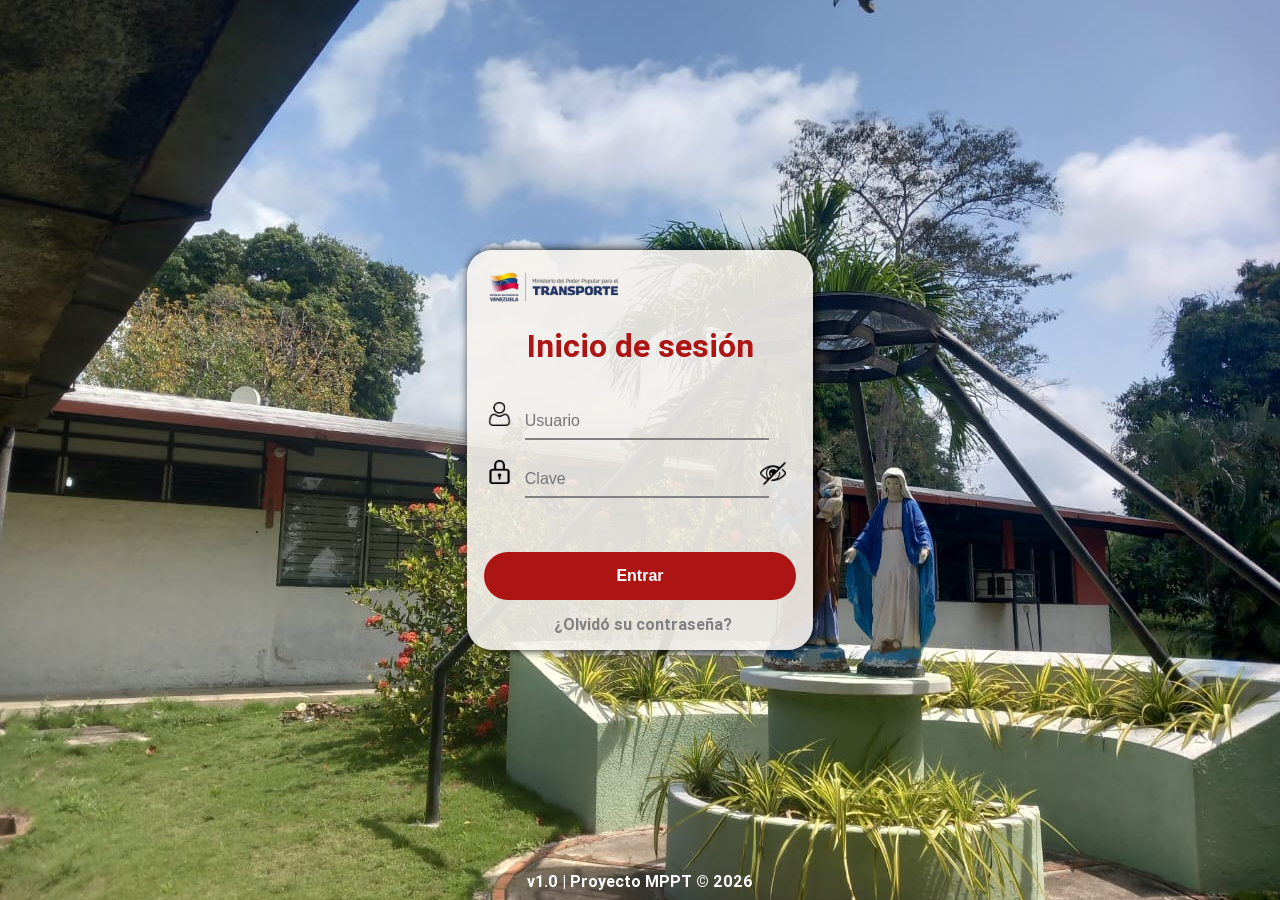
<file: index.html>
<!doctype html>
<html lang="es">
  <head>
    <meta charset="UTF-8" />
    <meta name="viewport" content="width=device-width, initial-scale=1.0" />
    <link rel="stylesheet" href="sources/css/log_styles.css" />
    <script src="sources/js/sweetalert2.all.min.js"></script>
    <script src="sources/js/validacion_usuario.js"></script>
    <title>Inicio de sesión MMPTY</title>
  </head>

  <body>
    <main class="login_container">
      <img src="sources/img/MPP_Transporte-v5.jpg" alt="logo" id="logo_img" />
      <h1>Inicio de sesión</h1>

      <div class="form">
        <form
          action="home.html"
          name="login"
          onsubmit="return validar_usr(this);"
        >
          <div class="user">
            <img src="sources/img/icon/user.png" alt="user" id="user-img" />
            <input
              placeholder="Usuario"
              type="text"
              maxlength="20"
              name="usuario"
              class="input_field"
              id="usuario_input"
              autocomplete="off"
            />
          </div>

          <div class="password">
            <img src="sources/img/icon/lock.png" alt="lock" id="lock-img" />
            <input
              placeholder="Clave"
              type="password"
              name="clave"
              class="input_field"
              maxlength="30"
              id="clave_input"
            />

            <input
              type="checkbox"
              onclick="clave_input.type = this.checked ? 'text' : 'password'"
              id="show_password"
            />

            <label for="show_password" class="check_icon">
              <img
                src="sources/img/icon/eye_close.png"
                alt="eye_close"
                id="eye-closed"
              />
              <img src="sources/img/icon/eye.png" alt="eye" id="eye-open" />
            </label>

            <a href="#" class="forgot_link">¿Olvidó su contraseña?</a>
          </div>

          <input type="submit" value="Entrar" class="login_btn" />
        </form>
      </div>
    </main>
    <span>v1.0 | Proyecto MPPT © 2026</span>
  </body>
</html>
</file>
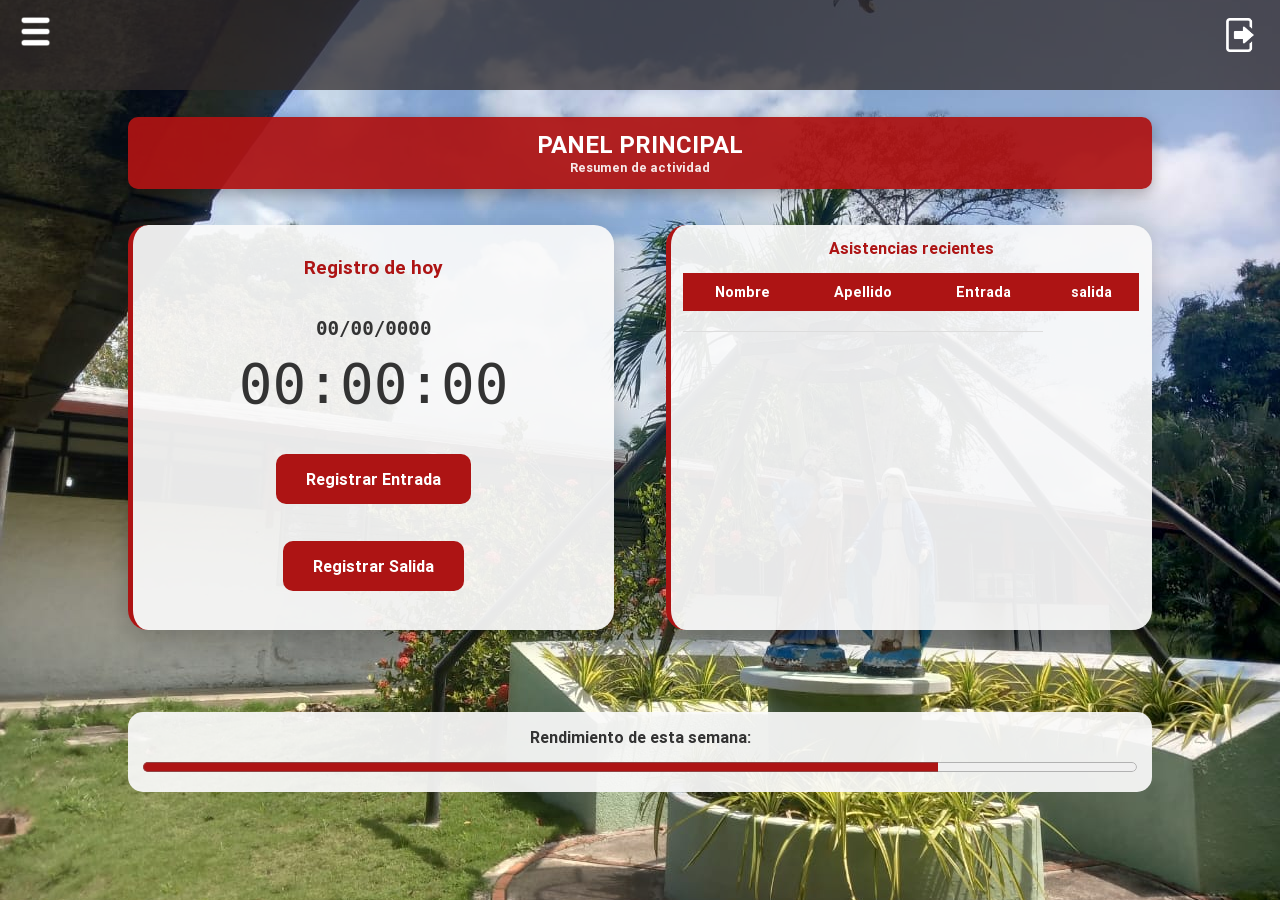
<file: home.html>
<!doctype html>
<html lang="en">
  <head>
    <meta charset="UTF-8" />
    <meta name="viewport" content="width=, initial-scale=1.0" />
    <title>Inicio</title>
    <link rel="stylesheet" href="sources/css/home_styles.css" />
    <script src="sources/js/sweetalert2.all.min.js"></script>
    <script src="sources/js/validation.js"></script>
    <script src="sources/js/validacion_salida.js"></script>
  </head>
  <body>
    <div class="top">
      <input type="checkbox" class="menu-toggle top" id="show-menu" />
      <label for="show-menu">
        <img src="sources/img/icon/bars_menu.png" alt="menu" id="bars" />
      </label>
      <a href="index.html" id="salida"
        ><img src="sources/img/icon/logout.png" alt="logout" id="log-out"
      /></a>
      <nav class="menu">
        <ul>
          <li><a id="here" href="#">Inicio</a></li>
          <li><a href="panel_reportes.html">Reportes</a></li>
          <li><a href="panel_gestion_personal.html">Gestión</a></li>
          <li><a href="pendientes.html">pendientes</a></li>
        </ul>
      </nav>
    </div>
    <div class="head">
      <h1>Panel principal</h1>
      <label for="head">Resumen de actividad</label>
    </div>
    <div class="clock-container">
      <span>Registro de hoy</span>
      <span class="date" style="color: #333">00/00/0000</span>
      <div class="clock">00:00:00</div>

      <a href="#registro-entrada" class="btn-entrada">Registrar Entrada</a>

      <a href="#registro-salida" class="btn-salida">Registrar Salida</a>
    </div>
    <div class="asistence">
      <span>Asistencias recientes </span>
      <div class="table">
        <table>
          <thead>
            <th>Nombre</th>
            <th>Apellido</th>
            <th>Entrada</th>
            <th>salida</th>
          </thead>
          <tbody>
            <tr>
              <td></td>
              <td></td>
              <td></td>
            </tr>
          </tbody>
        </table>
      </div>
    </div>
    <div class="weck-asistence">
      <label for="perfomance">Rendimiento de esta semana:</label>
      <progress id="perfomance" value="80" max="100"></progress>
    </div>

    <div id="registro-entrada" class="modal-master">
      <a href="#" class="modal-backdrop"></a>
      <div class="modal-box">
        <a href="#" class="close-x">x</a>
        <div class="modal-header">
          <i class="fa-solid fa-right-to-bracket"></i>
          <h2>Registro de Entrada</h2>
        </div>
        <form action="#" method="POST">
          <div class="input-group">
            <label>Cédula de Identidad</label>
            <input type="number" name="cedula" placeholder="Ej: 27123456" />
          </div>
          <button type="submit" class="confirm-btn in">
            Confirmar Entrada
          </button>
        </form>
      </div>
    </div>

    <div id="registro-salida" class="modal-master">
      <a href="#" class="modal-backdrop"></a>
      <div class="modal-box out">
        <a href="#" class="close-x">&times;</a>
        <div class="modal-header">
          <h2>Finalizar Jornada</h2>
        </div>
        <form action="#" method="POST">
          <p>Ingrese su cédula para registrar la hora de salida oficial.</p>
          <div class="input-group">
            <label>Cédula de Identidad</label>
            <input
              type="number"
              name="cedula"
              placeholder="Ingrese CI para marcar salida"
            />
          </div>
          <div class="input-group">
            <label>Observaciones (Opcional)</label>
            <textarea
              name="nota"
              placeholder="Alguna novedad en el turno..."
            ></textarea>
          </div>
          <button type="submit" class="confirm-btn out">
            Confirmar Salida
          </button>
        </form>
      </div>
    </div>
  </body>
</html>
</file>
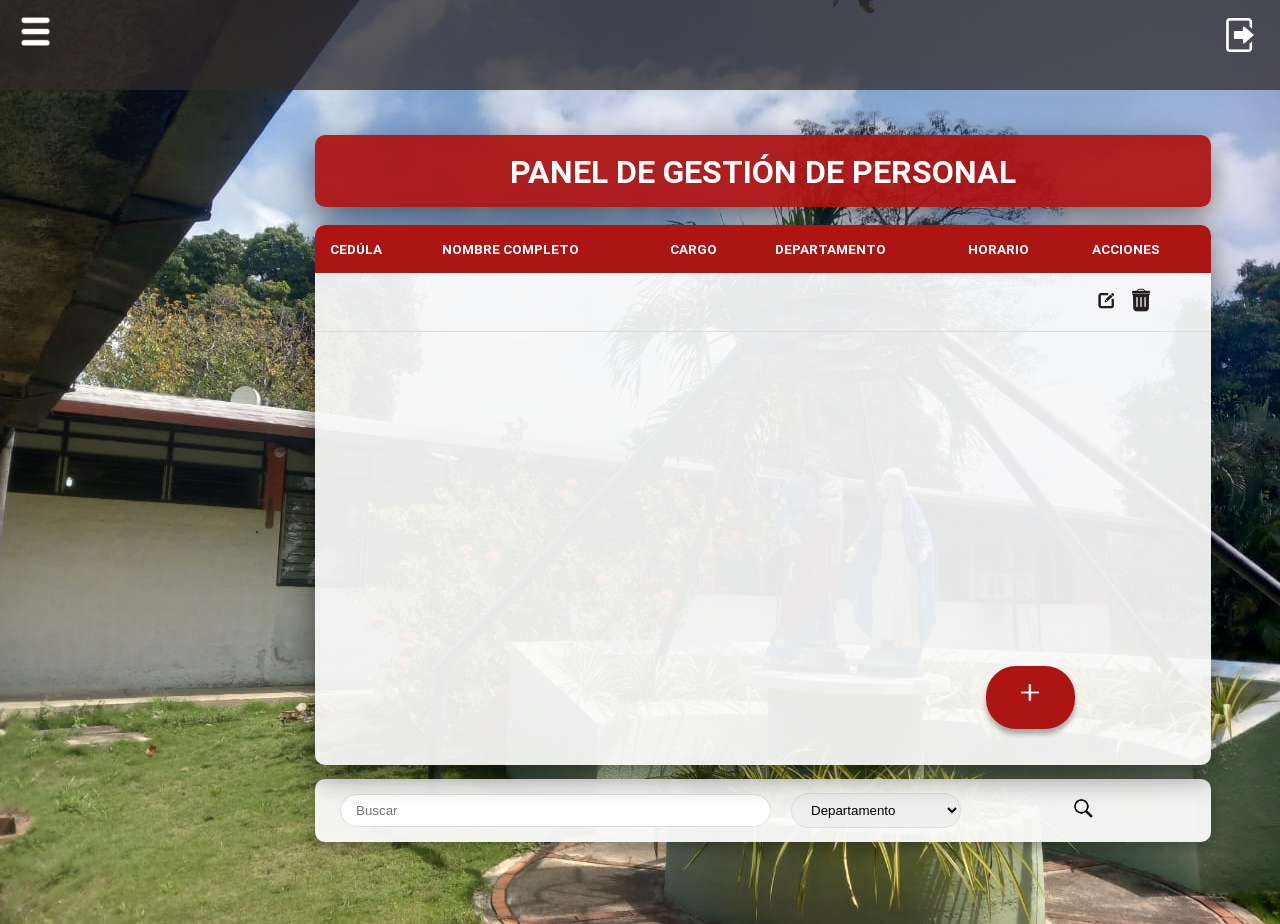
<file: panel_gestion_personal.html>
<!doctype html>
<html lang="es">
  <head>
    <meta charset="UTF-8" />
    <meta name="viewport" content="width=device-width, initial-scale=1.0" />

    <title>Gestión de Personal</title>
    <script src="sources/js/sweetalert2.all.min.js"></script>
    <script src="sources/js/validation.js"></script>
    <script src="sources/js/validacion_salida.js"></script>
    <script src="sources/js/validacion_fechas.js"></script>
    <link rel="stylesheet" href="sources/css/ges_styles.css" />
  </head>

  <body>
    <div class="top">
      <input type="checkbox" class="menu-toggle top" id="show-menu" />
      <label for="show-menu">
        <img src="sources/img/icon/bars_menu.png" alt="menu" id="bars" />
      </label>
      <a href="index.html" id="salida"
        ><img src="sources/img/icon/logout.png" alt="logout" id="log-out"
      /></a>
      <nav class="menu">
        <ul>
          <li><a href="home.html">Inicio</a></li>
          <li><a href="panel_reportes.html">Reportes</a></li>
          <li><a href="#" id="here">Gestión</a></li>
          <li><a href="pendientes.html">pendientes</a></li>
        </ul>
      </nav>
    </div>
    <div class="head">
      <h1>PANEL DE GESTIÓN DE PERSONAL</h1>
    </div>

    <a href="#modal-gestion-personal" class="add-employed">
      <img src="sources/img/icon/plus_icon.png" alt="Añadir_empleado" />
    </a>
    <div class="search">
      <form>
        <input
          type="text"
          class="searcher"
          placeholder="Buscar"
          maxlength="50"
        />

        <select id="departament">
          <option disabled selected>Departamento</option>
          <option>Administración</option>
          <option>Tecnología</option>
          <option>Recursos Humanos</option>
        </select>

        <button class="search-button">
          <img src="sources/img/icon/search.png" alt="buscar" id="search" />
        </button>
      </form>
    </div>
    <div class="table">
      <table>
        <thead>
          <tr>
            <th>CEDÚLA</th>
            <th>NOMBRE COMPLETO</th>
            <th>CARGO</th>
            <th>DEPARTAMENTO</th>
            <th>HORARIO</th>
            <th>ACCIONES</th>
          </tr>
        </thead>

        <tbody>
          <tr>
            <td></td>
            <td></td>
            <td></td>
            <td></td>
            <td></td>

            <td>
              <div class="action">
                <img src="sources/img/icon/edit.png" alt="edit" />
                <img src="sources/img/icon/trash.png" alt="" />
              </div>
            </td>
          </tr>
        </tbody>
      </table>
    </div>
    <div id="modal-gestion-personal" class="modal-master">
      <<a href="#" class="modal-backdrop"></a>

      <div class="modal-box master-mppt-personal">
        <a href="#" class="close-x">&times;</a>

        <div class="modal-header">
          <h2
            style="
              font-size: 1.1rem;
              border-bottom: 2px solid #ad1414;
              padding-bottom: 10px;
            "
          >
            REGISTRO DE PERSONAL (OFERTA DE SERVICIOS)
          </h2>
        </div>

        <form action="#" method="POST">
          <div class="section-title">A. IDENTIFICACIÓN GENERAL</div>

          <div class="form-row">
            <div class="input-group" style="flex: 2">
              <label>APELLIDOS Y NOMBRES:</label>
              <input
                type="text"
                name="apellidos_nombres"
                placeholder="Nombre completo
                "
                maxlength="60"
              />
            </div>
            <div class="input-group" style="flex: 1">
              <label>CÉDULA DE IDENTIDAD:</label>
              <input
                type="text"
                name="cedula_identidad"
                placeholder="V-00000000"
                maxlength="11"
                value="V-"
              />
            </div>
          </div>

          <div class="form-row">
            <div class="input-group" style="flex: 1">
              <label>FECHA DE NACIMIENTO:</label>
              <input type="date" name="fecha_nacimiento" id="f-nac" />
            </div>
            <div class="input-group" style="flex: 1">
              <label>ESTADO CIVIL:</label>
              <select name="estado_civil">
                <option value="soltero">Soltero(a)</option>
                <option value="casado">Casado(a)</option>
                <option value="divorciado">Divorciado(a)</option>
                <option value="viudo">Viudo(a)</option>
              </select>
            </div>
            <div class="input-group" style="flex: 1">
              <label>TELÉFONO DE CONTACTO:</label>
              <input
                type="text"
                maxlength="13"
                name="telefono"
                placeholder="04XX-XXXXXXX"
              />
            </div>
          </div>

          <div class="input-group">
            <label>DIRECCIÓN HABITACIONAL COMPLETA:</label>
            <input
              type="text"
              name="direccion_hab"
              placeholder="Calle, Sector, Municipio, Estado"
            />
          </div>

          <div class="section-title">B. NIVEL EDUCATIVO Y CARGO</div>

          <div class="form-row">
            <div class="input-group" style="flex: 1.5">
              <label>ÚLTIMO NIVEL EDUCATIVO APROBADO:</label>
              <select name="nivel_educativo">
                <option value="primaria">Primaria</option>
                <option value="media_general">
                  Educación Media (Bachiller)
                </option>
                <option value="tsu">
                  Técnico Superior Universitario (TSU)
                </option>
                <option value="universitario">
                  Universitario / Ingeniero / Lic.
                </option>
                <option value="postgrado">Post-Grado / Maestría</option>
              </select>
            </div>

            <div class="input-group" style="flex: 1.5">
              <label>DENOMINACIÓN DEL CARGO PROPUESTO:</label>
              <select name="select-cargo" id="cargo-select">
                <option disabled selected>Seleccione un cargo</option>
                <option value="tecnicoii">Tecnico II</option>
                <option value="profesionaliii">Profesional III</option>
                <option value="vigilante">Vigilante</option>
                <option value="auxiliar">
                  Auxiliar de servicios de oficina
                </option>
                <option value="supervisor">
                  Supervisor de servicios especializados
                </option>
                <option value="jefe">Jefe de division administrativa</option>
              </select>
            </div>
          </div>

          <div class="section-title">C. DATOS DE INGRESO Y ANTIGÜEDAD</div>

          <div class="form-row">
            <div class="input-group" style="flex: 1">
              <label>FECHA INGRESO ADM. PÚBLICA:</label>
              <input type="date" name="ingreso_adm_publica" />
            </div>
            <div class="input-group" style="flex: 1">
              <label>FECHA INGRESO MPPT:</label>
              <input type="date" name="ingreso_mppt" />
            </div>
            <div class="input-group" style="flex: 0.8">
              <label>TIEMPO SERVICIO (AÑOS):</label>
              <input
                type="number"
                name="tiempo_servicio_anos"
                min="0"
                max="100"
                placeholder="0"
                readonly
              />
            </div>
          </div>

          <div class="form-row">
            <div class="input-group">
              <label>UBICACIÓN ADMINISTRATIVA ASIGNADA:</label>
              <select id="ubicacion_admin">
                <option disabled selected>Seleccione una opción</option>
                <option value="d-admin" disabled>
                  División administrativa
                </option>
                <option value="coord-rh">Coordinación de gestion humana</option>
                <option value="coord-ac">
                  Coordinación de atención al ciudadano
                </option>
                <option value="coord-sg">
                  Coordinación de servicios generales
                </option>
                <option value="div-mantenimiento" disabled>
                  División de infraestructura y mantenimiento víal
                </option>
                <option value="coord-inf">
                  Coordinaciónde infraestructura
                </option>
                <option value="coord-mant">
                  Coordinación de mantenimiento vial
                </option>
                <option value="div-op" disabled>
                  División de operaciones del sistema de transporte superficial
                </option>
                <option value="coord-seg">
                  Coordinación de seguimiento y actualización de operaciones del
                  sistema de transporte
                </option>
                <option value="coord-at">
                  Coordinacion de atención al transportista
                </option>
              </select>
            </div>
            <div class="checkbox-ges-per" style="flex: 1">
              <label
                >EMPLEADO
                <input
                  type="radio"
                  name="tipo_personal"
                  value="empleado"
                  checked
              /></label>
              <label
                >OBRERO <input type="radio" name="tipo_personal" value="obrero"
              /></label>
            </div>
          </div>

          <button type="submit" class="confirm-btn">
            REGISTRAR EN EL SISTEMA
          </button>
        </form>
      </div>
    </div>
  </body>
</html>
</file>
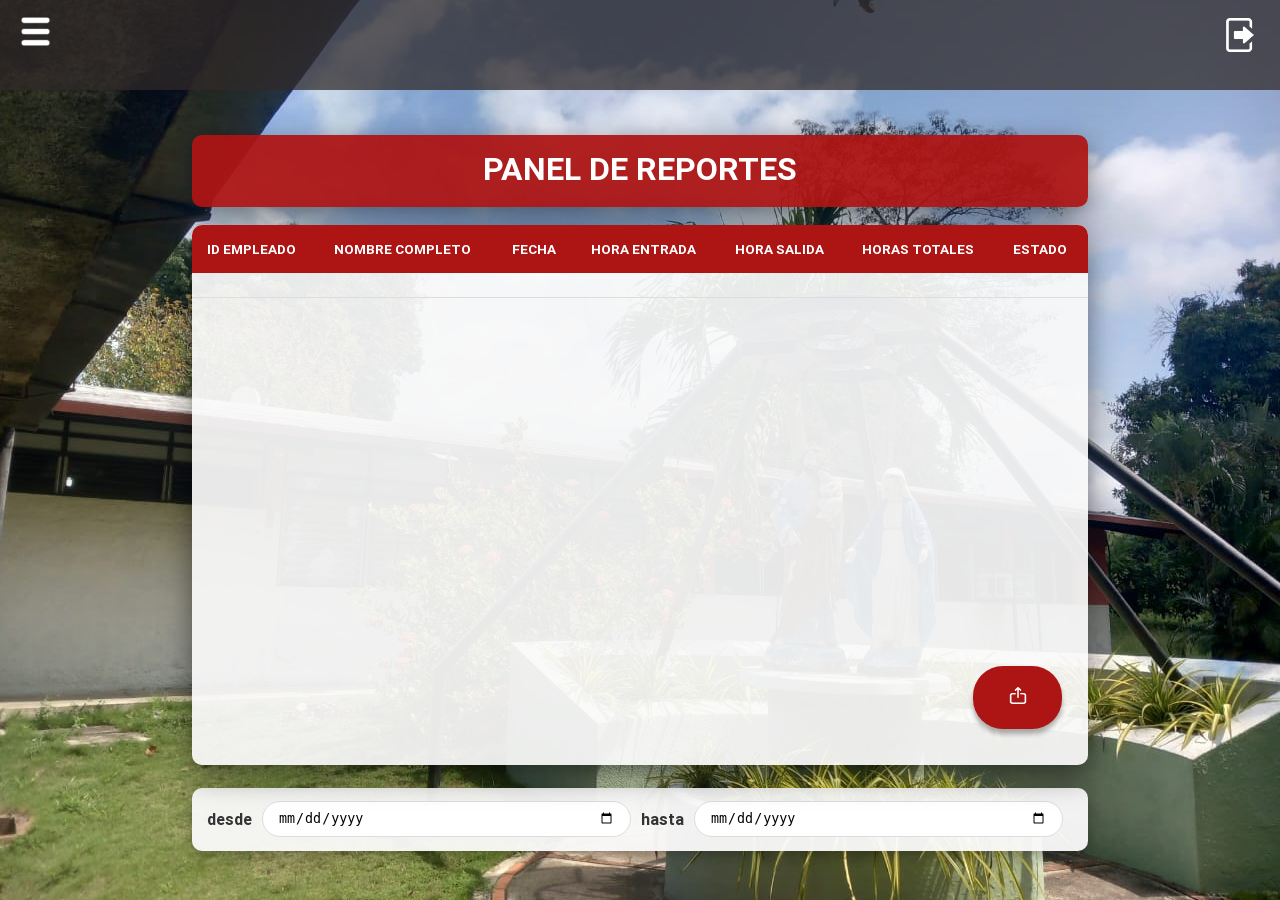
<file: panel_reportes.html>
<!doctype html>
<html lang="es">
  <head>
    <meta charset="UTF-8" />
    <meta name="viewport" content="width=device-width, initial-scale=1.0" />

    <title>Panel de Reportes</title>

    <link rel="stylesheet" href="sources/css/rep_styles.css" />
    <script src="sources/js/sweetalert2.all.min.js"></script>
    <script src="sources/js/validacion_salida.js"></script>
  </head>

  <body>
    <div class="top">
      <input type="checkbox" class="menu-toggle top" id="show-menu" />
      <label for="show-menu">
        <img src="sources/img/icon/bars_menu.png" alt="menu" id="bars" />
      </label>
      <a href="index.html" id="salida"
        ><img src="sources/img/icon/logout.png" alt="logout" id="log-out"
      /></a>
      <nav class="menu">
        <ul>
          <li><a href="home.html">Inicio</a></li>
          <li><a id="here" href="#">Reportes</a></li>
          <li><a href="panel_gestion_personal.html">Gestión</a></li>
          <li><a href="pendientes.html">pendientes</a></li>
        </ul>
      </nav>
    </div>
    <div class="head">
      <h1 style="margin-top: 10px">PANEL DE REPORTES</h1>
    </div>

    <div class="search">
      <span>desde</span>
      <input type="date" class="searcher" />

      <span>hasta</span>
      <input type="date" class="searcher" />
    </div>

    <div class="table">
      <table>
        <thead>
          <tr>
            <th>ID EMPLEADO</th>
            <th>NOMBRE COMPLETO</th>
            <th>FECHA</th>
            <th>HORA ENTRADA</th>
            <th>HORA SALIDA</th>
            <th>HORAS TOTALES</th>
            <th>ESTADO</th>
          </tr>
        </thead>

        <tbody>
          <tr>
            <td></td>
            <td></td>
            <td></td>
            <td></td>
            <td></td>
            <td></td>
            <td></td>
          </tr>
        </tbody>
      </table>
    </div>
    <button id="export-button" class="export">
      <img src="sources/img/icon/export_icon.png" alt="Exportar" />
    </button>
    <label for="export-button">Exportar PDF/EXCEL</label>
  </body>
</html>
</file>
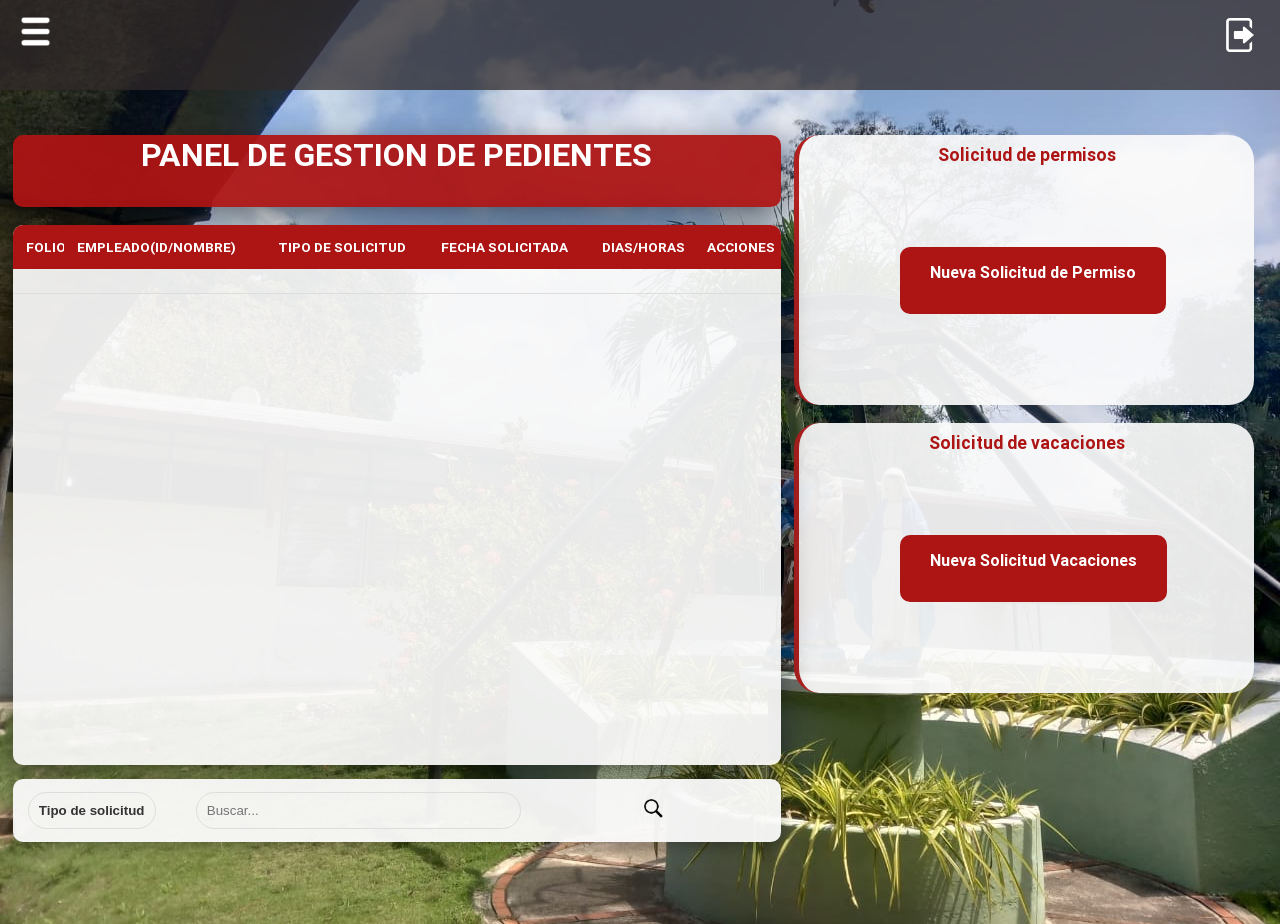
<file: pendientes.html>
<!doctype html>
<html lang="en">
  <head>
    <meta charset="UTF-8" />
    <meta name="viewport" content="width=device-width, initial-scale=1.0" />
    <title>Pendientes</title>
    <link rel="stylesheet" href="sources/css/pen_styles.css" />
    <script src="sources/js/sweetalert2.all.min.js"></script>
    <script src="sources/js/validacion_salida.js"></script>
    <script src="sources/js/validation.js"></script>
    <script src="sources/js/validacion_fechas.js"></script>
  </head>
  <body>
    <div class="top">
      <input type="checkbox" class="menu-toggle top" id="show-menu" />
      <label for="show-menu">
        <img src="sources/img/icon/bars_menu.png" alt="menu" id="bars" />
      </label>
      <a href="index.html" id="salida"
        ><img src="sources/img/icon/logout.png" alt="logout" id="log-out"
      /></a>
      <nav class="menu">
        <ul>
          <li><a href="home.html"> Inicio</a></li>
          <li><a href="panel_reportes.html"> Reportes</a></li>
          <li>
            <a href="panel_gestion_personal.html"> Gestión</a>
          </li>
          <li>
            <a href="#" id="here"> pendientes</a>
          </li>
        </ul>
      </nav>
    </div>

    <div class="head"><h1>PANEL DE GESTION DE PEDIENTES</h1></div>
    <div class="permisse">
      <label for="permisse">Solicitud de permisos</label>

      <a href="#modal-permiso-oficial" class="btn-solicitud"
        >Nueva Solicitud de Permiso</a
      >
    </div>
    <div class="vacation">
      <label for="vacation">Solicitud de vacaciones</label>
      <a href="#modal-vacaciones-oficial" class="btn-solicitud"
        >Nueva Solicitud Vacaciones</a
      >
    </div>
    <div class="table">
      <table class="solicit-table">
        <thead>
          <tr>
            <th>folio</th>
            <th>Empleado(ID/Nombre)</th>
            <th>Tipo de solicitud</th>
            <th>Fecha solicitada</th>
            <th>Dias/horas</th>
            <th>Acciones</th>
          </tr>
        </thead>
        <tbody>
          <tr>
            <td></td>
            <td></td>
            <td></td>
            <td></td>
            <td></td>
            <td></td>
          </tr>
        </tbody>
      </table>
    </div>
    <div class="search">
      <form action="">
        <select name="type-solicited" id="type-solicited">
          <option value="" selected>Tipo de solicitud</option>
          <option value="permiso">Persmiso</option>
          <option value="vacacion">Vacaciones</option>
        </select>
        <label for="type-solicited"
          ><i class="fa-solid fa-angle-down"></i
        ></label>
        <input
          type="search"
          maxlength="50"
          placeholder="Buscar..."
          class="searcher"
        />
        <button class="search-button">
          <img src="sources/img/icon/search.png" alt="buscar" id="search" />
        </button>
      </form>
    </div>

    <div id="modal-permiso-oficial" class="modal-master">
      <a href="#" class="modal-backdrop"></a>
      <div class="modal-box master-mppt">
        <a href="#" class="close-x">&times;</a>

        <div class="modal-header">
          <h2
            style="
              font-size: 1.1rem;
              border-bottom: 2px solid #ad1414;
              padding-bottom: 10px;
            "
          >
            SOLICITUD Y AUTORIZACIÓN DE PERMISOS
          </h2>
        </div>

        <form action="" method="POST">
          <div class="form-row">
            <div class="input-group" style="flex: 2">
              <label>APELLIDO Y NOMBRE:</label>
              <input
                type="text"
                name="nombre_completo"
                placeholder="Nombre completo"
                maxlength="50"
              />
            </div>
            <div class="input-group" style="flex: 1">
              <label>C.I.:</label>
              <input
                type="number"
                name="cedula"
                placeholder="V-1.234.567"
                max="99999999"
              />
            </div>
          </div>

          <div class="form-row">
            <div class="input-group" style="flex: 2">
              <label>CARGO QUE DESEMPEÑA:</label>
              <select name="select-cargo" id="cargo-select">
                <option disabled selected>Seleccione un cargo</option>
                <option value="tecnicoii">Tecnico II</option>
                <option value="profesionaliii">Profesional III</option>
                <option value="vigilante">Vigilante</option>
                <option value="auxiliar">
                  Auxiliar de servicios de oficina
                </option>
                <option value="supervisor">
                  Supervisor de servicios especializados
                </option>
                <option value="jefe">Jefe de division administrativa</option>
              </select>
            </div>
            <div class="input-group" style="flex: 1">
              <label>CODIGO DE NOMINA:</label>
              <input type="text" name="codigo" placeholder="Ej: 1234" />
            </div>
          </div>

          <div class="input-group">
            <label>DIVISIÓN ADMINISTRATIVA:</label>
            <select id="departament">
              <option disabled selected>Seleccione una opción</option>
              <option value="d-admin" disabled>División administrativa</option>
              <option value="coord-rh">Coordinación de gestion humana</option>
              <option value="coord-ac">
                Coordinación de atención al ciudadano
              </option>
              <option value="coord-sg">
                Coordinación de servicios generales
              </option>
              <option value="div-mantenimiento" disabled>
                División de infraestructura y mantenimiento víal
              </option>
              <option value="coord-inf">Coordinaciónde infraestructura</option>
              <option value="coord-mant">
                Coordinación de mantenimiento vial
              </option>
              <option value="div-op" disabled>
                División de operaciones del sistema de transporte superficial
              </option>
              <option value="coord-seg">
                Coordinación de seguimiento y actualización de operaciones del
                sistema de transporte
              </option>
              <option value="coord-at">
                Coordinacion de atención al transportista
              </option>
            </select>

            <div class="checkbox-type-employed" style="flex: 1">
              <label style="font-size: 0.6rem"
                >EMPLEADO
                <input
                  type="radio"
                  name="tipo_personal"
                  value="empleado"
                  checked
              /></label>
              <label style="font-size: 0.6rem"
                >OBRERO <input type="radio" name="tipo_personal" value="obrero"
              /></label>
            </div>
          </div>

          <div
            class="form-row"
            style="background: #eee; padding: 10px; border-radius: 8px"
          >
            <div class="input-group" style="flex: 1">
              <label>DESDE:</label>
              <input type="date" name="fecha_desde" class="pri-fecha" />
            </div>
            <div class="input-group" style="flex: 1">
              <label>HASTA:</label>
              <input type="date" name="fecha_hasta" class="sec-fecha" />
            </div>

            <div
              class="checkbox-group"
              style="
                flex: 1.5;
                display: flex;
                align-items: center;
                justify-content: space-around;
                gap: 5px;
              "
            >
              <div class="check-item">
                <label>MAÑANA</label>
                <input type="radio" name="horario" value="manana" />
              </div>
              <div class="check-item">
                <label>TARDE</label>
                <input type="radio" name="horario" value="tarde" />
              </div>
              <div class="check-item">
                <label>TODO EL DIA</label>
                <input type="radio" name="horario" value="todo_dia" />
              </div>
            </div>
          </div>

          <div class="input-group" style="margin-top: 15px">
            <label>MOTIVO DE LA JUSTIFICACIÓN (Jefe Inmediato):</label>
            <textarea
              name="justificacion"
              rows="3"
              placeholder="Indique el motivo detallado..."
            ></textarea>
          </div>

          <button type="submit" class="confirm-btn">GENERAR SOLICITUD</button>
        </form>
      </div>
    </div>

    <div id="modal-vacaciones-oficial" class="modal-master">
      <a href="#" class="modal-backdrop"></a>
      <div class="modal-box master-mppt-vaca">
        <a href="#" class="close-x">&times;</a>

        <div class="modal-header">
          <h2
            style="
              font-size: 1rem;
              border-bottom: 2px solid #ad1414;
              padding-bottom: 10px;
            "
          >
            SOLICITUD Y APROBACIÓN DE VACACIONES
          </h2>
        </div>

        <form action="#" method="POST" onsubmit="return mayor_edad(this);">
          <div class="form-row">
            <div class="input-group" style="flex: 2">
              <label>1. LUGAR:</label>
              <input
                type="text"
                name="lugar"
                placeholder="Sede de mmpt"
                value="independencia-Yaracuy"
                maxlength="50"
              />
            </div>
            <div class="input-group" style="flex: 1">
              <label>2. FECHA:</label>
              <input type="date" name="fecha_solicitud" />
            </div>
            <div class="checkbox-group-vaca" style="flex: 1">
              <label style="font-size: 0.6rem"
                >EMPLEADO
                <input
                  type="radio"
                  name="tipo_personal"
                  value="empleado"
                  checked
              /></label>
              <label style="font-size: 0.6rem"
                >OBRERO <input type="radio" name="tipo_personal" value="obrero"
              /></label>
            </div>
          </div>

          <div class="form-row">
            <div class="input-group" style="flex: 2">
              <label>3. APELLIDOS Y NOMBRES:</label>
              <input
                type="text"
                name="nombres"
                placeholder="Nombre completo"
                max="50"
              />
            </div>
            <div class="input-group" style="flex: 1">
              <label>4. CÉDULA DE IDENTIDAD:</label>
              <input type="text" name="ci" placeholder="V-00.000.000" />
            </div>
          </div>

          <div class="form-row">
            <div class="input-group" style="flex: 2">
              <label>5. DENOMINACIÓN AL CARGO:</label>
              <select name="select-cargo" id="cargo-select">
                <option disabled selected>Seleccione un cargo</option>
                <option value="tecnicoii">Tecnico II</option>
                <option value="profesionaliii">Profesional III</option>
                <option value="vigilante">Vigilante</option>
                <option value="auxiliar">
                  Auxiliar de servicios de oficina
                </option>
                <option value="supervisor">
                  Supervisor de servicios especializados
                </option>
                <option value="jefe">Jefe de division administrativa</option>
              </select>
            </div>
            <div class="input-group" style="flex: 1">
              <label>6. CODIGO DE NÓMINA:</label>
              <input
                type="text"
                name="cod_nomina"
                placeholder="Ej: 1234"
                maxlength="4"
              />
            </div>
          </div>

          <div class="form-row">
            <div class="input-group" style="flex: 1">
              <label>7. FECHA INGRESO ADM. PUBLICA:</label>
              <input type="date" name="fecha_adm_p" />
            </div>
            <div class="input-group" style="flex: 1">
              <label>8. FECHA INGRESO MPPT:</label>
              <input type="date" name="fecha_mppt" />
            </div>
            <div class="input-group" style="flex: 1">
              <label>9. AÑOS DE SERVICIO:</label>
              <input
                type="number"
                name="anos_servicio"
                placeholder="0"
                readonly
              />
            </div>
          </div>

          <div class="input-group">
            <label>10. UBICACIÓN ADMINISTRATIVA:</label>
            <select id="departament">
              <option disabled selected>Seleccione una opción</option>
              <option value="d-admin" disabled>División administrativa</option>
              <option value="coord-rh">Coordinación de gestion humana</option>
              <option value="coord-ac">
                Coordinación de atención al ciudadano
              </option>
              <option value="coord-sg">
                Coordinación de servicios generales
              </option>
              <option value="div-mantenimiento" disabled>
                División de infraestructura y mantenimiento víal
              </option>
              <option value="coord-inf">Coordinaciónde infraestructura</option>
              <option value="coord-mant">
                Coordinación de mantenimiento vial
              </option>
              <option value="div-op" disabled>
                División de operaciones del sistema de transporte superficial
              </option>
              <option value="coord-seg">
                Coordinación de seguimiento y actualización de operaciones del
                sistema de transporte
              </option>
              <option value="coord-at">
                Coordinacion de atención al transportista
              </option>
            </select>
          </div>

          <div class="vaca-period-container">
            <div class="vaca-row-header">SOLICITUD PERIODO DE DISFRUTE</div>
            <div class="form-row" style="padding: 10px">
              <div class="input-group" style="flex: 1">
                <label>PERIODO VACACIONAL:</label>
                <input type="text" name="periodo_vac" placeholder="2026-2027" />
              </div>
              <div class="input-group" style="flex: 1">
                <label>FECHA DE INICIO:</label>
                <input type="date" name="vaca_inicio" class="pri-fecha" />
              </div>
              <div class="input-group" style="flex: 1">
                <label>FECHA CULMINACIÓN:</label>
                <input type="date" name="vaca_fin" class="sec-fecha" />
              </div>
              <div class="input-group" style="flex: 1">
                <label>FECHA INCORPORACIÓN:</label>
                <input type="date" name="vaca_retorno" class="ter-fecha" />
              </div>
            </div>
            <div
              class="form-row"
              style="border-top: 1px solid #ddd; padding: 10px"
            >
              <div class="input-group" style="flex: 1">
                <label>QUINQUENIO:</label>
                <select name="quinquenio">
                  <option value="1">1er Quinquenio</option>
                  <option value="2">2do Quinquenio</option>
                  <option value="3">3er Quinquenio</option>
                </select>
              </div>
              <div class="input-group" style="flex: 1">
                <label>DÍAS HÁBILES DE DISFRUTE:</label>
                <input
                  type="number"
                  name="dias_disfrute"
                  placeholder="Ej: 25"
                  readonly
                />
              </div>
            </div>
          </div>

          <div class="input-group">
            <label>OBSERVACIONES:</label>
            <textarea name="observaciones_vaca" rows="2"></textarea>
          </div>

          <button type="submit" class="confirm-btn">
            APROBAR SOLICITUD DE VACACIONES
          </button>
        </form>
      </div>
    </div>

    <div id="modal-vacaciones-oficial" class="modal-master">
      <a href="#" class="modal-backdrop"></a>
      <div class="modal-box master-mppt-vaca">
        <a href="#" class="close-x">&times;</a>

        <div class="modal-header">
          <h2
            style="
              font-size: 1rem;
              border-bottom: 2px solid #ad1414;
              padding-bottom: 10px;
            "
          >
            SOLICITUD Y APROBACIÓN DE VACACIONES
          </h2>
        </div>

        <form action="" method="POST">
          <div class="form-row">
            <div class="input-group" style="flex: 2">
              <label>1. LUGAR:</label>
              <input type="text" name="lugar" value="INDEPENDENCIA - YARACUY" />
            </div>
            <div class="input-group" style="flex: 1">
              <label>2. FECHA:</label>
              <input type="date" name="fecha_solicitud" />
            </div>
            <div class="checkbox-group-vaca" style="flex: 1">
              <label style="font-size: 0.6rem"
                >EMPLEADO
                <input
                  type="radio"
                  name="tipo_personal"
                  value="empleado"
                  checked
              /></label>
              <label style="font-size: 0.6rem"
                >OBRERO <input type="radio" name="tipo_personal" value="obrero"
              /></label>
            </div>
          </div>

          <div class="form-row">
            <div class="input-group" style="flex: 2">
              <label>3. APELLIDOS Y NOMBRES:</label>
              <input type="text" name="nombres" />
            </div>
            <div class="input-group" style="flex: 1">
              <label>4. CÉDULA DE IDENTIDAD:</label>
              <input type="text" name="ci" placeholder="V-00.000.000" />
            </div>
          </div>

          <div class="form-row">
            <div class="input-group" style="flex: 2">
              <label>5. DENOMINACIÓN AL CARGO:</label>
              <input type="text" name="cargo_vaca" />
            </div>
            <div class="input-group" style="flex: 1">
              <label>6. CODIGO DE NÓMINA:</label>
              <input type="text" name="cod_nomina" />
            </div>
          </div>

          <div class="form-row">
            <div class="input-group" style="flex: 1">
              <label>7. FECHA INGRESO ADM. PUBLICA:</label>
              <input type="date" name="fecha_adm_p" />
            </div>
            <div class="input-group" style="flex: 1">
              <label>8. FECHA INGRESO MPPT:</label>
              <input type="date" name="fecha_mppt" />
            </div>
            <div class="input-group" style="flex: 1">
              <label>9. AÑOS DE SERVICIO:</label>
              <input type="number" name="anos_servicio" placeholder="0" />
            </div>
          </div>

          <div class="input-group">
            <label>10. UBICACIÓN ADMINISTRATIVA (COMPLETA):</label>
            <input
              type="text"
              name="ubicacion_full"
              placeholder="Dirección, Coordinación, etc."
            />
          </div>

          <div class="vaca-period-container">
            <div class="vaca-row-header">SOLICITUD PERIODO DE DISFRUTE</div>
            <div class="form-row" style="padding: 10px">
              <div class="input-group" style="flex: 1">
                <label>PERIODO VACACIONAL:</label>
                <input type="text" name="periodo_vac" placeholder="2023-2024" />
              </div>
              <div class="input-group" style="flex: 1">
                <label>FECHA DE INICIO:</label>
                <input type="date" name="vaca_inicio" />
              </div>
              <div class="input-group" style="flex: 1">
                <label>FECHA CULMINACIÓN:</label>
                <input type="date" name="vaca_fin" />
              </div>
              <div class="input-group" style="flex: 1">
                <label>FECHA INCORPORACIÓN:</label>
                <input type="date" name="vaca_retorno" />
              </div>
            </div>
            <div
              class="form-row"
              style="border-top: 1px solid #ddd; padding: 10px"
            >
              <div class="input-group" style="flex: 1">
                <label>QUINQUENIO:</label>
                <select name="quinquenio">
                  <option value="1">1er Quinquenio</option>
                  <option value="2">2do Quinquenio</option>
                  <option value="3">3er Quinquenio</option>
                </select>
              </div>
              <div class="input-group" style="flex: 1">
                <label>DÍAS HÁBILES DE DISFRUTE:</label>
                <input
                  type="number"
                  name="dias_disfrute"
                  placeholder="Ej: 25"
                />
              </div>
            </div>
          </div>

          <div class="input-group">
            <label>OBSERVACIONES:</label>
            <textarea name="observaciones_vaca" rows="2"></textarea>
          </div>

          <button type="submit" class="confirm-btn">
            APROBAR SOLICITUD DE VACACIONES
          </button>
        </form>
      </div>
    </div>
  </body>
</html>
</file>
<file: sources/css/log_styles.css>
@font-face {
  font-family: "Roboto-Bold";
  src: url("../fonts/Roboto-Bold.woff2") format("woff2");
  font-weight: bold;
  font-style: normal;
}

* {
  box-sizing: border-box;
  margin: 0;
  padding: 0;
}

html {
  height: 100%;
  background: url("../img/background.jpg") no-repeat center / cover;
  font-family: "Roboto-Bold", sans-serif;
}

body {
  margin: 0;
  width: 100vw;
  height: 100vh;
  overflow: auto;
  display: flex;
  flex-direction: column;
  justify-content: center;
  align-items: center;
}

span {
  position: absolute;
  bottom: 1%;
  color: white;
  font-weight: bold;
}

.login_container {
  width: 90%; /* Por defecto en móviles */
  max-width: 400px; /* Tamaño máximo para escritorio */
  height: auto;
  min-height: 400px;
  padding: 40px 20px;
  background-color: rgba(247, 243, 238, 0.89);
  display: flex;
  flex-direction: column;
  justify-content: center;
  align-items: center;
  position: relative;
  border-radius: 25px;
  box-shadow: 2px 0px 10px black;
}

#logo_img {
  position: absolute;
  top: 20px;
  left: 20px;
  width: 40%;
  height: auto;
}

h1 {
  position: absolute;
  top: 19%;
  font-size: 2rem;
  text-align: center;
  color: rgb(173, 20, 20);
}

form {
  display: flex;
  flex-direction: column;
  gap: 20px;
  width: 100%;
  max-width: 350px;
}

.input_field {
  position: relative;
  left: 3%;
  border: 0;
  background: transparent;
  border-bottom: 2px solid gray;
  padding: 8px 0;
  font-size: 1rem;
  transition: border-color 0.4s ease;
  width: 80%;
}

.input_field:focus {
  outline: none;
  border-bottom-color: rgb(173, 20, 20);
}

#user-img,
#lock-img {
  position: relative;
  width: 8%;
}

.login_btn {
  position: absolute;
  bottom: 50px;
  left: 5%;
  margin-top: 10px;
  height: 12%;
  width: 90%;
  background-color: rgb(173, 20, 20);
  color: white;
  border: none;
  border-radius: 25px;
  cursor: pointer;
  font-weight: bold;
  font-size: 100%;
  transition: 0.3s;
}

.login_btn:hover {
  transform: scale(1.01);
  box-shadow: 1px 1px 10px black;
}

#show_password {
  position: fixed;
  bottom: 45%;
  display: none;
}

.check_icon {
  position: absolute;
  cursor: pointer;
  font-size: 1.1rem;
}

#eye-open {
  display: none;
}

#eye-open,
#eye-closed {
  width: 50%;
}

#show_password:checked ~ .check_icon #eye-closed {
  display: none;
}
#show_password:checked ~ .check_icon #eye-open {
  display: inline-block;
}

a {
  position: absolute;
  text-decoration: none;
  font-weight: bold;
  color: grey;
  bottom: 4%;
  left: 25%;
  white-space: nowrap;
}

/* --- MEDIA QUERIES (Escritorio) --- */
@media (min-width: 1024px) {
  .login_container {
    width: 27vw;
  }
}

/* --- MEDIA QUERIES (Móviles pequeños) --- */
@media (max-height: 600px) {
  .login_container {
    min-height: 400px;
    padding: 20px;
  }
  #logo_img {
    width: 100px;
  }
  h1 {
    font-size: 1.5rem;
  }
}
</file>
<file: sources/css/home_styles.css>
@font-face {
  font-family: "Roboto-Bold";
  src: url("../fonts/Roboto-Bold.woff2") format("woff2");
  font-weight: bold;
  font-style: normal;
}
* {
  box-sizing: border-box;
  margin: 0;
  padding: 0;
}

html {
  height: 100%;
  background: url("../img/background.jpg") no-repeat center / cover;
  font-family: "Roboto-Bold", sans-serif;
  color: white;
}

body {
  width: 100vw;
  height: 100vh;
  overflow: hidden;
  display: flex;
  justify-content: center;
  align-items: center;
}
.menu-toggle {
  background-color: transparent;
  color: white;
  outline: none;
  position: fixed;
  top: 0vh;
  left: 0vw;
  display: none;
}

.top {
  background-color: #302a2abb;
  position: fixed;
  height: 10%;
  width: 100%;
  z-index: 100;
  top: 0;
}

#bars {
  position: fixed;
  top: 1vh;
  left: 1vw;
  cursor: pointer;
  width: 3.5%;
  filter: invert(100%);
  z-index: 110;
}

ul {
  list-style-type: none;
}
.menu {
  position: fixed;
  font-size: 17px;
  background-color: #302a2abb;
  height: 100%;
  width: 17%;
  left: -250px;
  transition: 0.3s;
  top: 10%;
  z-index: 100;
}

.menu a {
  text-decoration: none;
  color: aliceblue;
  display: block;
  padding: 20px;
  transition: 0.3s;
}

.menu a:hover {
  background-color: #ad1414;
  font-size: 1.1rem;
  padding-left: 30px;
}

#here {
  background-color: #ad1414;
  font-size: 1.1rem;
  padding-left: 30px;
}

.menu-toggle:checked ~ .menu {
  left: 0;
}

#log-out {
  position: fixed;
  top: 2%;
  width: 2.2%;
  z-index: 100;
  filter: invert(100%);
  right: 2%;
}

.head {
  text-align: center;
  position: fixed;
  top: 13%;
  left: 10%;
  background-color: #ad1414ef;
  width: 80%;
  height: 8%;
  border-radius: 10px;
  display: flex;
  flex-direction: column;
  justify-content: center;
  box-shadow: 0 5px 15px rgba(0, 0, 0, 0.3);
  z-index: 10;
}

.head h1 {
  font-size: 1.5rem;
  text-transform: uppercase;
}
.head label {
  font-size: 0.8rem;
  opacity: 0.9;
}

.clock-container {
  position: absolute;
  top: 25%;
  left: 10%;
  width: 38%;
  height: 45%;
  background-color: rgba(250, 250, 250, 0.925);
  color: #333;
  border-radius: 20px;
  border-left: 5px solid #ad1414;
  display: flex;
  flex-direction: column;
  align-items: center;
  justify-content: space-around;
  padding: 20px;
  box-shadow: 0 10px 25px rgba(0, 0, 0, 0.2);
}

.clock-container span {
  font-weight: bold;
  color: #ad1414;
  font-size: 1.2rem;
}

.clock {
  font-size: 3.5rem;
  font-family: monospace;
  padding: 10px 25px;
  border-radius: 10px;
  color: #333;
}

.date {
  font-family: monospace;
  position: relative;
  top: 5%;
}

.asistence {
  border-left: 5px solid #ad1414;
  position: absolute;
  top: 25%;
  right: 10%;
  width: 38%;
  height: 45%;
  background-color: rgba(250, 250, 250, 0.925);
  color: #333;
  border-radius: 20px;
  padding: 1%;
  box-shadow: 0 10px 25px rgba(0, 0, 0, 0.2);
  display: flex;
  flex-direction: column;
}

.asistence span {
  font-weight: bold;
  color: #ad1414;
  margin-bottom: 15px;
  text-align: center;
}

.table {
  width: 100%;
  overflow-y: auto;
}

table {
  width: 100%;
  border-collapse: collapse;
}

th {
  background-color: #ad1414;

  color: white;
  padding: 10px;
  font-size: 0.9rem;
  position: sticky;
  top: 0;
}

td {
  padding: 10px;
  text-align: center;
  border-bottom: 1px solid #ddd;
  font-size: 0.9rem;
}

tr:nth-child(even) {
  background-color: #f9f9f9;
}

.weck-asistence {
  position: absolute;
  bottom: 12%;
  width: 80%;
  background-color: rgba(250, 250, 250, 0.925);
  padding: 15px;
  border-radius: 15px;
  display: flex;
  flex-direction: column;
  align-items: center;
  color: #333;
}

progress {
  width: 100%;
  height: 20px;
  accent-color: #ad1414;
  margin-top: 10px;
}

progress::-webkit-progress-bar {
  background-color: #eee;
  border-radius: 10px;
}
progress::-webkit-progress-value {
  background-color: #ad1414;
  border-radius: 10px;
  transition: width 1s ease-in-out;
}

.modal-master {
  position: fixed;
  top: 0;
  left: 0;
  width: 100%;
  height: 100%;
  display: flex;
  justify-content: center;
  align-items: center;
  opacity: 0;
  visibility: hidden;
  transition: 0.1s;
  z-index: 500;
}
.modal-master:target {
  opacity: 1;
  visibility: visible;
}

.modal-backdrop {
  position: absolute;
  width: 100%;
  height: 100%;
  background: rgba(0, 0, 0, 0.8);
  backdrop-filter: blur(8px);
}

.modal-box {
  position: relative;
  background: #f7f3ee;
  width: 90%;
  max-width: 450px;
  padding: 30px;
  border-radius: 20px;
  border-top: 8px solid #ad1414;
  transform: scale(0.8);
  transition: 0.3s;
}
.modal-master:target .modal-box {
  transform: scale(1);
}

.modal-header {
  text-align: center;
  color: #ad1414;
  margin-bottom: 20px;
}
.modal-header i {
  font-size: 2.5rem;
}

.input-group {
  margin-bottom: 15px;
  display: flex;
  flex-direction: column;
}
.input-group label {
  color: #333;
  font-weight: bold;
  margin-bottom: 5px;
}

.input-group input,
.input-group select {
  padding: 10px;
  border: 1px solid #ccc;
  border-radius: 8px;
  outline: none;
}

.confirm-btn {
  width: 100%;
  padding: 15px;
  border: none;
  border-radius: 10px;
  color: white;
  font-weight: bold;
  cursor: pointer;
  font-size: 1rem;
}
.confirm-btn.in {
  background-color: #ad1414;
}
.close-x {
  position: absolute;
  top: 10px;
  right: 20px;
  font-size: 2rem;
  text-decoration: none;
  color: #333;
}

.modal-box.out {
  border-top: 8px solid #302a2a;
}

.modal-box.out .modal-header {
  color: #302a2a;
}

.confirm-btn.out {
  background-color: #ad1414;
  margin-top: 10px;
  transition: 0.3s;
}

.confirm-btn.out:hover {
  background-color: #302a2a;
  box-shadow: 0 5px 15px rgba(0, 0, 0, 0.3);
}

.btn-entrada,
.btn-salida {
  display: inline-block;
  padding: 15px 30px;
  border-radius: 10px;
  text-decoration: none;
  font-weight: bold;
  color: white;
  margin: 2%;
  transition: 0.1s;
  background-color: #ad1414;
}

.btn-entrada:hover,
.btn-salida:hover {
  transition: 0.3s;
  transform: scale(1.1);
}

.modal-backdrop:hover,
.modal-overlay:hover {
  background-color: transparent;
  background: rgba(0, 0, 0, 0.7);
}

.close-x:hover {
  transition: 0.3s;

  transform: scale(1.1);
  background-color: transparent !important;
}

p {
  text-align: center;
  color: #666;
  margin-bottom: 20px;
}

textarea {
  border-radius: 8px;
  padding: 10px;
  resize: none;
  outline: none;
  border: 1px solid #ccc;
}

/* Chrome, Safari, Edge, Opera */
input[type="number"]::-webkit-outer-spin-button,
input[type="number"]::-webkit-inner-spin-button {
  -webkit-appearance: none;
  margin: 0;
}

/* Firefox */
input[type="number"] {
  -moz-appearance: textfield;
}
</file>
<file: sources/css/ges_styles.css>
/* --- CONFIGURACIÓN BASE --- */
@font-face {
  font-family: "Roboto-Bold";
  src: url("../fonts/Roboto-Bold.woff2") format("woff2");
  font-weight: bold;
  font-style: normal;
}

* {
  box-sizing: border-box;
  margin: 0;
  padding: 0;
}

html {
  height: 100%;
  background: url("../img/background.jpg") no-repeat center / cover;
  font-family: "Roboto-Bold", sans-serif;
  color: white;
}

body {
  width: 100vw;
  height: 100vh;
  overflow: hidden;
}

.top {
  background-color: #302a2abb;
  position: fixed;
  height: 10%;
  width: 100%;
  z-index: 100;
  top: 0;
  display: flex;
  align-items: center;
  padding-left: 2vw;
}

#bars {
  position: fixed;
  top: 1vh;
  left: 1vw;
  cursor: pointer;
  width: 3.5%;
  filter: invert(100%);
  z-index: 110;
}

.menu-toggle {
  display: none;
}

.menu {
  position: fixed;
  background-color: #302a2abb;
  height: 100%;
  width: 250px;
  left: -250px;
  transition: 0.3s;
  top: 10%;
  z-index: 100;
}

.menu ul {
  list-style: none;
}

.menu a {
  text-decoration: none;
  color: aliceblue;
  display: block;
  padding: 20px;
  transition: 0.3s;
}

.menu a:hover {
  background-color: #ad1414;
  font-size: 1.1rem;
  padding-left: 30px;
}

.menu-toggle:checked ~ .menu {
  left: 0;
}

#log-out {
  position: fixed;
  top: 2%;
  width: 2.2%;
  z-index: 100;
  filter: invert(100%);
  right: 2%;
}

.head {
  position: absolute;
  top: 15%;
  left: 35vh;
  border-radius: 10px;
  background-color: #ad1414ef;
  text-align: center;
  width: 70%;
  height: 8%;
  display: flex;
  justify-content: center;
  align-items: center;
  box-shadow: 0 10px 30px rgba(0, 0, 0, 0.5);
}

#here {
  background-color: #ad1414;
  font-size: 1.1rem;
  padding-left: 30px;
}

.table {
  position: absolute;
  background-color: rgba(250, 250, 250, 0.925);
  color: #333;
  left: 35vh;
  width: 70%;
  height: 60%;
  border-radius: 10px;
  bottom: 15%;
  overflow-y: auto;
  box-shadow: 0 10px 30px rgba(0, 0, 0, 0.5);
}

table {
  width: 100%;
  border-collapse: collapse;
}

th {
  padding: 15px;
  color: white;
  text-transform: uppercase;
  position: sticky;
  top: 0;
  background-color: #ad1414;
  font-size: 0.85rem;
  text-align: left;
}

td {
  padding: 12px 15px;
  border-bottom: 1px solid #ddd;
  font-size: 0.9rem;
}

tr:nth-child(even) {
  background-color: #f2f2f2;
}
tr:hover {
  background-color: #ffeaea;
}

.search {
  position: absolute;
  bottom: 6.5%;
  width: 70%;
  left: 35vh;
  height: 7%;
  background-color: rgba(250, 250, 250, 0.95);
  border-radius: 10px;
  display: flex;
  align-items: center;
  padding: 0 15px;
  box-shadow: 0 5px 15px rgba(0, 0, 0, 0.3);
}

.searcher,
#departament {
  padding: 8px 15px;
  border: 1px solid #ddd;
  border-radius: 20px;
  outline: none;
  cursor: pointer;
}

.searcher {
  flex-grow: 1;
  margin: 0 10px;
}

.search form {
  display: flex;
  width: 100%;
  align-items: center;
  justify-content: space-between;
  gap: 10px;
}
.search-button {
  position: relative;
  background: none;
  border: none;
  cursor: pointer;
}

#search {
  transform: scale(0.09);
}

#search:hover {
  transition: 0.3s;
  transform: scale(0.1);
}

.add-employed {
  position: fixed;
  background-color: #ad1414;
  color: #f1f1f1;
  border: none;
  border-radius: 30px;
  width: 7%;
  height: 7%;
  font-size: medium;
  cursor: pointer;
  right: 16%;
  bottom: 19%;
  box-shadow: 0 5px 5px rgba(0, 0, 0, 0.3);
  z-index: 500;
}

.add-employed:hover {
  transition: 0.3s;
  transform: scale(1.1);
}

.add-employed img {
  position: relative;
  left: 32%;
  top: 28%;
  width: 35%;
  filter: invert(100%);
}

.action img {
  width: 30px;
  height: 30px;
  cursor: pointer;
}

.table::-webkit-scrollbar {
  width: 8px;
}
.table::-webkit-scrollbar-track {
  background: #f1f1f1;
}
.table::-webkit-scrollbar-thumb {
  background: #ad1414;
  border-radius: 10px;
}
.modal-master {
  position: fixed;
  top: 0;
  left: 0;
  width: 100%;
  height: 100%;
  display: flex;
  justify-content: center;
  align-items: center;
  opacity: 0;
  visibility: hidden;
  transition: 0.1s;
  z-index: 500;
}

.modal-master:target {
  opacity: 1;
  visibility: visible;
}

.modal-backdrop {
  position: absolute;
  width: 100%;
  height: 100%;
  background: rgba(0, 0, 0, 0.7);
  backdrop-filter: blur(5px);
}

.modal-box {
  position: relative;
  background: #f7f3ee;
  width: 90%;
  max-width: 500px;
  padding: 30px;
  border-radius: 20px;
  border-top: 8px solid #ad1414;
  box-shadow: 0 15px 40px rgba(0, 0, 0, 0.4);
  transform: scale(0.8);
  transition: 0.1s;
}

.modal-master:target .modal-box {
  transform: scale(1);
}

.modal-header {
  text-align: center;
  color: #ad1414;
  margin-bottom: 20px;
}
.close-x {
  position: absolute;
  top: 10px;
  right: 20px;
  font-size: 2rem;
  text-decoration: none;
  color: #999;
}
.close-x:hover {
  background-color: transparent !important;
  color: #ad1414 !important;
  transform: none !important;
  transition: 0.3s;
}

.master-mppt-personal {
  max-width: 750px !important;
  max-height: 90vh;
  overflow-y: auto;
}

.master-mppt-personal .form-row {
  display: flex;
  gap: 12px;
  margin-bottom: 10px;
}

.section-title {
  border-bottom: #ad1414;
  color: #f7f3ee;
  font-size: 0.75rem;
  font-weight: bold;
  padding: 6px 10px;
  margin: 15px 0 10px 0;
  border-radius: 4px;
  letter-spacing: 0.5px;
}

.master-mppt-personal label {
  font-size: 0.7rem !important;
  color: #302a2a;
  font-weight: bold;
  margin-bottom: 3px;
}

.master-mppt-personal input,
.master-mppt-personal select {
  border: 1px solid #bbb !important;
  background-color: white !important;
  padding: 8px 10px;
  border-radius: 4px;
  font-size: 0.85rem;
  width: 100%;
  outline: none;
}

.master-mppt-personal a:hover {
  background-color: transparent !important;
}

.master-mppt-personal .confirm-btn {
  background-color: #ad1414;
  color: white;
  width: 100%;
  padding: 12px;
  border: none;
  border-radius: 5px;
  font-weight: bold;
  cursor: pointer;
  transition: 0.3s;
  margin-top: 5px;
}

.master-mppt-personal .confirm-btn:hover {
  background-color: #ad1414;
  box-shadow: 0 4px 12px rgba(0, 0, 0, 0.3);
}

/* Chrome, Safari, Edge, Opera */
input[type="number"]::-webkit-outer-spin-button,
input[type="number"]::-webkit-inner-spin-button {
  -webkit-appearance: none;
  margin: 0;
}

/* Firefox */
input[type="number"] {
  -moz-appearance: textfield;
}

.checkbox-ges-per {
  padding-right: 20px;
  display: flex;
  padding-top: 3%;
  justify-content: center;
  text-align: center;
  border-left: 1px solid #ddd;
  padding-left: 15px;
  cursor: pointer;
  transform: scale(1.2);
  accent-color: #ad1414;
}
</file>
<file: sources/css/rep_styles.css>
@font-face {
  font-family: "Roboto-Bold";
  src: url("../fonts/Roboto-Bold.woff2") format("woff2");
  font-weight: bold;
  font-style: normal;
}
* {
  box-sizing: border-box;
  margin: 0;
  padding: 0;
}

html {
  height: 100%;
  background: url("../img/background.jpg") no-repeat center / cover;
  font-family: "Roboto-Bold", sans-serif;
  color: white;
}

body {
  width: 100vw;
  height: 100vh;
  overflow: hidden;
  display: flex;
  justify-content: center;
  align-items: center;
}
.menu-toggle {
  background-color: transparent;
  color: white;
  outline: none;
  position: fixed;
  top: 0vh;
  left: 0vw;
  display: none;
}

.top {
  background-color: #302a2abb;
  position: fixed;
  height: 10%;
  width: 100%;
  z-index: 100;
  top: 0;
}

#bars {
  position: fixed;
  top: 1vh;
  left: 1vw;
  cursor: pointer;
  width: 3.5%;
  filter: invert(100%);
  z-index: 110;
}

ul {
  list-style-type: none;
}
.menu {
  position: fixed;
  font-size: 17px;
  background-color: #302a2abb;
  height: 100%;
  width: 17%;
  left: -250px;
  transition: 0.3s;
  top: 10%;
  z-index: 100;
}

.menu a {
  text-decoration: none;
  color: aliceblue;
  display: block;
  padding: 20px;
  transition: 0.3s;
}

.menu a:hover {
  background-color: #ad1414;
  font-size: 1.1rem;
  padding-left: 30px;
}

#here {
  background-color: #ad1414;
  font-size: 1.1rem;
  padding-left: 30px;
}

.menu-toggle:checked ~ .menu {
  left: 0;
}

#log-out {
  position: fixed;
  top: 2%;
  width: 2.2%;
  z-index: 100;
  filter: invert(100%);
  right: 2%;
}

.head {
  position: absolute;
  top: 15%;
  left: 15%;
  border-radius: 10px;
  background-color: #ad1414ef;
  text-align: center;
  width: 70%;
  height: 8%;
  display: flex;
  justify-content: center;
  align-items: center;
  box-shadow: 0 10px 30px rgba(0, 0, 0, 0.5);
}

.head h1 {
  position: relative;
  bottom: 10%;
}

.table {
  position: absolute;
  background-color: rgba(250, 250, 250, 0.925);
  color: #333;
  width: 70%;
  height: 60%;
  border-radius: 10px;
  bottom: 15%;
  overflow-y: auto;
  box-shadow: 0 10px 30px rgba(0, 0, 0, 0.5);
}

table {
  width: 100%;
  border-collapse: collapse;
}

th {
  padding: 15px;
  color: white;
  text-transform: uppercase;
  position: sticky;
  top: 0;
  background-color: #ad1414;
  font-size: 0.85rem;
  text-align: left;
}

td {
  padding: 12px 15px;
  border-bottom: 1px solid #ddd;
  font-size: 0.9rem;
}

tr:nth-child(even) {
  background-color: #f2f2f2;
}
tr:hover {
  background-color: #ffeaea;
}

.search {
  position: absolute;
  bottom: 5.5%;
  width: 70%;
  height: 7%;
  background-color: rgba(250, 250, 250, 0.95);
  border-radius: 10px;
  display: flex;
  align-items: center;
  padding: 0 15px;
  box-shadow: 0 5px 15px rgba(0, 0, 0, 0.3);
  justify-content: space-between;
  color: #333;
}

.search form {
  display: flex;
  width: 100%;
  align-items: center;
  justify-content: space-between;
  gap: 10px;
}

.searcher {
  padding: 8px 15px;
  border: 1px solid #ddd;
  border-radius: 20px;
  flex-grow: 1;
  margin: 0 10px;
  outline: none;
}

.export {
  position: fixed;
  background-color: #ad1414;
  color: #f1f1f1;
  border: none;
  border-radius: 30px;
  width: 7%;
  height: 7%;
  font-size: medium;
  cursor: pointer;
  right: 17%;
  bottom: 19%;
  box-shadow: 0 5px 5px rgba(0, 0, 0, 0.3);
}

.export img {
  position: relative;
  width: 20%;
  filter: invert(100%);
}

.export:hover {
  transition: 0.3s;
  padding-left: 13%;
}

label[for="export-button"] {
  position: fixed;
  right: 18%;
  bottom: 21%;
  z-index: 100;
  opacity: 0;
  transform: scale(0.1);
  cursor: pointer;
}

.export:hover ~ label[for="export-button"] {
  opacity: 1;
  transition: 0.3s;
  transform: scale(1);
}

.table::-webkit-scrollbar {
  width: 8px;
}
.table::-webkit-scrollbar-track {
  background: #f1f1f1;
}
.table::-webkit-scrollbar-thumb {
  background: #ad1414;
  border-radius: 10px;
}

/* Chrome, Safari, Edge, Opera */
input[type="number"]::-webkit-outer-spin-button,
input[type="number"]::-webkit-inner-spin-button {
  -webkit-appearance: none;
  margin: 0;
}

/* Firefox */
input[type="number"] {
  -moz-appearance: textfield;
}
</file>
<file: sources/css/pen_styles.css>
@font-face {
  font-family: "Roboto-Bold";
  src: url("../fonts/Roboto-Bold.woff2") format("woff2");
  font-weight: bold;
  font-style: normal;
}
* {
  box-sizing: border-box;
  margin: 0;
  padding: 0;
}

html {
  height: 100%;
  background: url("../img/background.jpg") no-repeat center / cover;
  font-family: "Roboto-Bold", sans-serif;
  color: white;
}

body {
  width: 100vw;
  height: 100vh;
  overflow: hidden;
  display: flex;
  justify-content: center;
  align-items: center;
}
.menu-toggle {
  background-color: transparent;
  color: white;
  outline: none;
  position: fixed;
  top: 0vh;
  left: 0vw;
  display: none;
}

.top {
  background-color: #302a2abb;
  position: fixed;
  height: 10%;
  width: 100%;
  z-index: 100;
  top: 0;
}
#bars {
  position: fixed;
  top: 1vh;
  left: 1vw;
  cursor: pointer;
  width: 3.5%;
  filter: invert(100%);
  z-index: 110;
}

ul {
  list-style-type: none;
}
.menu {
  position: fixed;
  font-size: 17px;
  background-color: #302a2abb;
  height: 100%;
  width: 17%;
  left: -250px;
  transition: 0.3s;
  top: 10%;
  z-index: 100;
}

.menu a {
  text-decoration: none;
  color: aliceblue;
  display: block;
  padding: 20px;
  transition: 0.3s;
}

.menu a:hover {
  background-color: #ad1414;
  font-size: 1.1rem;
  padding-left: 30px;
}
.menu-toggle:checked ~ .menu {
  left: 0;
}

#log-out {
  position: fixed;
  top: 2%;
  width: 2.2%;
  z-index: 100;
  filter: invert(100%);
  right: 2%;
}

#here {
  background-color: #ad1414;
  font-size: 1.1rem;
  padding-left: 30px;
}
.search {
  position: absolute;
  bottom: 6.5%;
  left: 1%;
  width: 60%;
  height: 7%;
  background-color: rgba(250, 250, 250, 0.95);
  border-radius: 10px;
  display: flex;
  align-items: center;
  padding: 0 15px;
  box-shadow: 0 5px 15px rgba(0, 0, 0, 0.3);
  z-index: 5;
}
.search form {
  display: flex;
  width: 100%;
  align-items: center;
  justify-content: space-between;
  gap: 10px;
}

.searcher {
  background-color: transparent;
  padding: 10px;
  outline: none;
  border-radius: 25px;
  cursor: pointer;
  flex-grow: 1;
  margin: 0 10px;
  border: 1px solid #ddd;
  color: #333;
}

.search-button {
  position: relative;
  background: none;
  border: none;
  cursor: pointer;
}

#search {
  transform: scale(0.09);
}

#search:hover {
  transition: 0.3s;
  transform: scale(0.1);
}

#type-solicited {
  appearance: none;
  -webkit-appearance: none;
  outline: none;
  font-weight: bold;
  background-color: transparent;
  border: none;
  cursor: pointer;
  padding: 10px;
  border-radius: 25px;
  color: #333;
  border: 1px solid #ddd;
  margin-right: 10px;
}

#type-solicited:hover {
  transition: 0.3s;
  background-color: #d6d5d5;
}

.searcher:hover {
  background-color: #d6d5d5;
  transition: 0.3s;
}

.searcher:focus {
  background-color: white;
  transition: 0.3s;
  color: black;
  border: 2px solid #3f3838;
}

.head {
  position: absolute;
  top: 15%;
  left: 1%;
  border-radius: 10px;
  background-color: #ad1414ef;
  text-align: center;
  width: 60%;
  box-shadow: 0 10px 30px rgba(0, 0, 0, 0.5);
  height: 8%;
  z-index: -1;
}

table {
  width: 100%;
  border-collapse: collapse;
  text-align: left;
}

.table {
  position: absolute;
  background-color: rgba(250, 250, 250, 0.925);
  color: #333;
  width: 60%;
  height: 60%;
  border-radius: 10px;
  bottom: 15%;
  left: 1%;
  overflow-y: auto;
  overflow-x: hidden;
  box-shadow: 0 10px 30px rgba(0, 0, 0, 0.5);
  z-index: 1;
}

table {
  width: 100%;
  border-collapse: collapse;
}

th {
  padding: 1.7%;
  color: white;
  text-transform: uppercase;
  position: sticky;
  top: 0;
  background-color: #ad1414;
  font-size: 0.85rem;
  text-align: left;
}

td {
  padding: 12px 15px;
  border-bottom: 1px solid #ddd;
  border-right: none;
  border-left: none;
  border-top: none;
  font-family: Arial, sans-serif;
  font-weight: normal;
}

tr:nth-child(even) {
  background-color: #f2f2f2;
}

tr:hover {
  background-color: #ffeaea;
  transition: 0.2s;
}

.permisse,
.vacation {
  position: absolute;
  background-color: rgba(250, 250, 250, 0.925);
  display: flex;
  justify-content: center;
  flex-direction: column;
  color: #302a2a;
  width: 36%;
  height: 30%;
  border-radius: 25px;
  border-left: 5px solid #ad1414ef;
  box-shadow: 0 4px 15px rgba(0, 0, 0, 0.05);
  align-items: center;
}

.permisse {
  right: 2%;
  top: 15%;
}

.vacation {
  right: 2%;
  top: 47%;
}
.permisse label,
.vacation label {
  position: absolute;
  font-size: 1.1rem;
  color: #ad1414;
  font-weight: bold;
  top: 3%;
}

.table::-webkit-scrollbar {
  width: 8px;
}

.table::-webkit-scrollbar-track {
  background: #f1f1f1;
  border-radius: 10px;
}

.table::-webkit-scrollbar-thumb {
  background: #ad1414ef;
  border-radius: 10px;
}

.table::-webkit-scrollbar-thumb:hover {
  background: #8a0f0f;
}

.overlay {
  position: fixed;
  top: 0;
  left: 0;
  width: 100%;
  height: 100%;
  background: rgba(0, 0, 0, 0.7);
  backdrop-filter: blur(1px);
  cursor: default;
  z-index: 200;
  visibility: hidden;
  transition: 0.1s;
}
.modal-master {
  position: fixed;
  top: 0;
  left: 0;
  width: 100%;
  height: 100%;
  display: flex;
  justify-content: center;
  align-items: center;
  opacity: 0;
  visibility: hidden;
  transition: 0.1s;
  z-index: 500;
}

.modal-master:target {
  opacity: 1;
  visibility: visible;
}

.modal-backdrop {
  position: absolute;
  width: 100%;
  height: 100%;
  background: rgba(0, 0, 0, 0.7);
  backdrop-filter: blur(5px);
}

.modal-box {
  position: relative;
  background: #f7f3ee;
  width: 90%;
  max-width: 500px;
  padding: 30px;
  border-radius: 20px;
  border-top: 8px solid #ad1414;
  box-shadow: 0 15px 40px rgba(0, 0, 0, 0.4);
  transform: scale(0.8);
  transition: 0.1s;
}

.modal-master:target .modal-box {
  transform: scale(1);
}

.modal-header {
  text-align: center;
  color: #ad1414;
  margin-bottom: 20px;
}
.modal-header i {
  font-size: 2.5rem;
}
.input-group {
  margin-bottom: 15px;
  display: flex;
  flex-direction: column;
}

.input-group label {
  color: #333;
  font-weight: bold;
  margin-bottom: 5px;
  font-size: 0.9rem;
}
.input-group input,
.input-group select {
  padding: 9px;
  border: 1px solid #ccc;
  border-radius: 8px;
  outline: none;
}
#departament {
  width: 65%;
}
.confirm-btn {
  width: 100%;
  padding: 15px;
  border: none;
  border-radius: 10px;
  background-color: #ad1414;
  color: white;
  font-weight: bold;
  cursor: pointer;
  transition: 0.3s;
}

.close-x {
  position: absolute;
  top: 10px;
  right: 20px;
  font-size: 2rem;
  text-decoration: none;
  color: #999;
}
.close-x:hover {
  background-color: transparent !important;
  color: #ad1414 !important;
  transform: none !important;
}

.btn-solicitud {
  position: absolute;
  height: 25%;
  left: 20%;
  bottom: 30%;
  display: inline-block;
  padding: 15px 30px;
  border-radius: 10px;
  text-decoration: none;
  font-weight: bold;
  color: white;
  margin: 10px;
  transition: 0.1s;
  background-color: #ad1414;
}

.btn-solicitud:hover {
  transition:
    transform 0.2s,
    background-color 0.3s;
  background-color: #8a0f0f;
  transform: translateY(-2px);
  box-shadow: 0 4px 10px rgba(173, 20, 20, 0.3);
}

.master-mppt {
  max-width: 650px !important;
}

.form-row {
  display: flex;
  gap: 15px;
  margin-bottom: 10px;
}

.master-mppt label {
  font-size: 0.75rem !important;
  color: #333;
  font-weight: bold;
  margin-bottom: 3px;
}

.master-mppt input,
.master-mppt textarea,
textarea {
  border: 1px solid #bbb !important;
  background-color: white !important;
  padding: 8px;
  border-radius: 4px;
  font-size: 0.9rem;
  resize: none;
  outline: none;
}

.check-item {
  display: flex;
  flex-direction: column;
  align-items: center;
  gap: 5px;
}

.check-item label {
  font-size: 0.65rem !important;
  color: #333;
}

input[type="radio"] {
  width: 18px;
  height: 18px;
  cursor: pointer;
  accent-color: #ad1414;
}

.confirm-btn {
  background-color: #ad1414;
  color: white;
  width: 100%;
  padding: 12px;
  border: none;
  border-radius: 5px;
  font-weight: bold;
  cursor: pointer;
  transition: 0.3s;
}

.confirm-btn:hover {
  box-shadow: 0 5px 15px rgba(0, 0, 0, 0.3);
}

.master-mppt-vaca {
  max-width: 750px !important;
  max-height: 95vh;
  overflow-y: auto;
}

.master-mppt-vaca .form-row {
  display: flex;
  gap: 10px;
  margin-bottom: 8px;
}

.master-mppt-vaca label {
  font-size: 0.65rem !important;
  color: #333;
  font-weight: bold;
  margin-bottom: 2px;
}

.master-mppt-vaca input,
.master-mppt-vaca select,
.master-mppt-vaca textarea {
  padding: 6px 10px !important;
  border: 1px solid #ccc !important;
  border-radius: 4px;
  font-size: 0.85rem;
  width: 100%;
}

.vaca-period-container {
  border: 1px solid #ad1414;
  border-radius: 8px;
  margin: 15px 0;
  overflow: hidden;
}

.vaca-row-header {
  background-color: #ad1414;
  color: white;
  font-size: 0.7rem;
  text-align: center;
  padding: 5px;
  font-weight: bold;
}

.checkbox-group-vaca {
  display: flex;
  padding-top: 3%;
  justify-content: center;
  text-align: center;
  border-left: 1px solid #ddd;
  padding-left: 10px;
}

/* Chrome, Safari, Edge, Opera */
input[type="number"]::-webkit-outer-spin-button,
input[type="number"]::-webkit-inner-spin-button {
  -webkit-appearance: none;
  margin: 0;
}

/* Firefox */
input[type="number"] {
  -moz-appearance: textfield;
}

.checkbox-type-employed {
  position: absolute;
  right: 10%;
  display: flex;
  padding-top: 3%;
  border-left: 1px solid #ddd;
  cursor: pointer;
  accent-color: #ad1414;
}
</file>
